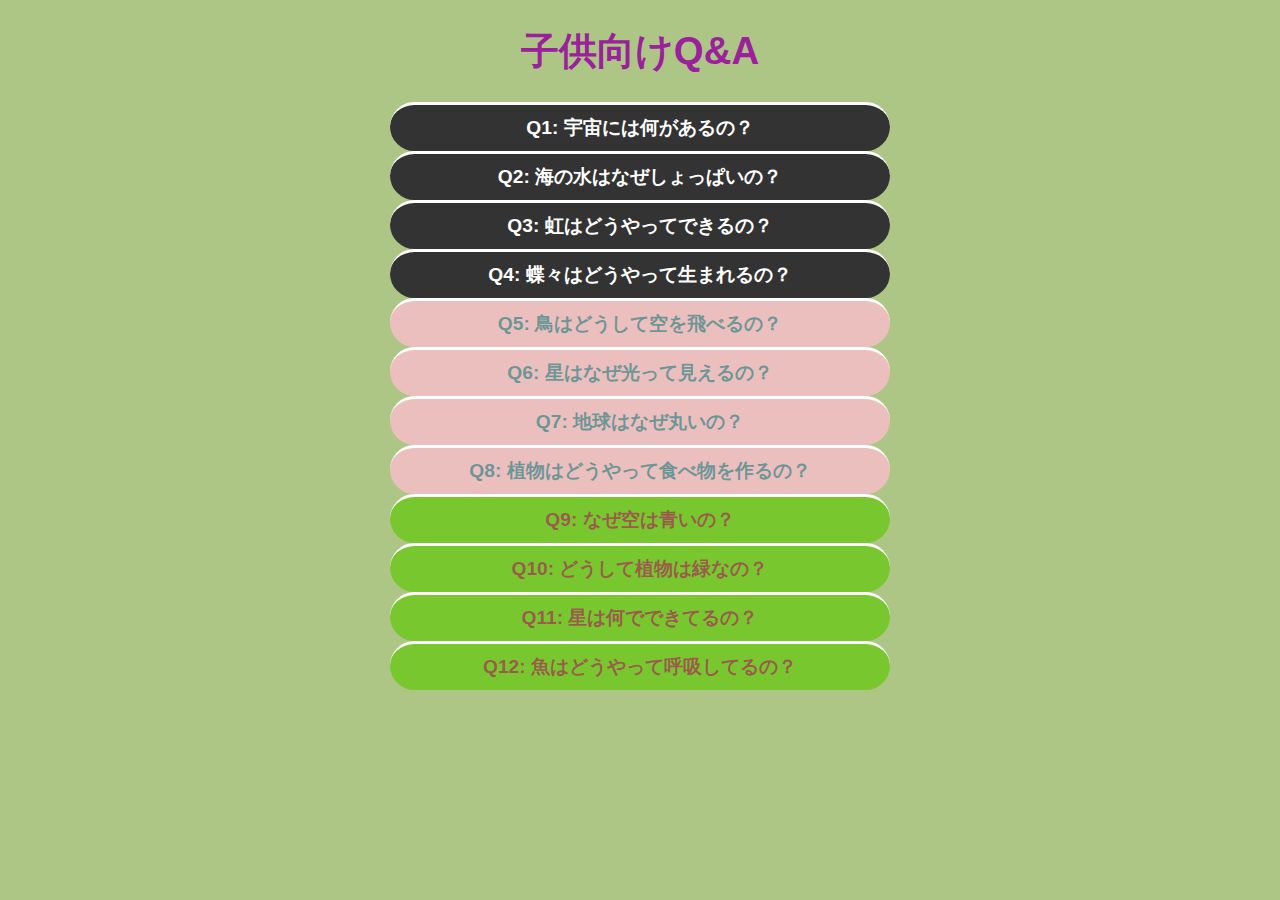
<file: index.html>
<!DOCTYPE html>
<html>
  <head>
    <meta charset="utf-8" />
    <link
      href="https://fonts.googleapis.com/css?family=Roboto&display=swap"
      rel="stylesheet"
    />

    <link rel="stylesheet" href="style.css" />
    <title>子供向けQ&A</title>
  </head>
  <body>
    <h1>子供向けQ&A</h1>
    <div class="accordion" id="js-faq">
      <p class="accordion-trigger">Q1: 宇宙には何があるの？</p>
      <div class="accordion-content">
        A1: 宇宙には星や惑星、隕石、彗星などがあるよ。
      </div>

      <p class="accordion-trigger">Q2: 海の水はなぜしょっぱいの？</p>
      <div class="accordion-content">
        A2: 海には塩が含まれているからしょっぱいんだよ。
      </div>

      <p class="accordion-trigger">Q3: 虹はどうやってできるの？</p>
      <div class="accordion-content">
        A3: 虹は、雨が降った後に太陽の光が水滴に反射してできるよ。
      </div>

      <p class="accordion-trigger">Q4: 蝶々はどうやって生まれるの？</p>
      <div class="accordion-content">
        A4: 蝶々は卵から生まれて、幼虫（ケータイ）、さなぎを経て、成虫になるよ。
      </div>
    </div>
    <div class="accordion-1" id="js-accordion-mini">
      <dl class="accordion-trigger-1">Q5: 鳥はどうして空を飛べるの？</dl>
      <dt class="accordion-content">
        A5: 鳥は羽が軽くて、体が空気をたくさん含んでいるから、空を飛べるんだよ。
      </dt>

      <dl class="accordion-trigger-1">Q6: 星はなぜ光って見えるの？</dl>
      <dt class="accordion-content">
        A6: 星自体が光を出していて、その光が地球まで届くから光って見えるんだよ。
      </dt>

      <dl class="accordion-trigger-1">Q7: 地球はなぜ丸いの？</dl>
      <dt class="accordion-content">
        A7:
        地球は重力のために球形になっているんだ。重力がすべてを中心に引っ張るから、丸くなるんだよ。
      </dt>

      <dl class="accordion-trigger-1">Q8: 植物はどうやって食べ物を作るの？</dl>
      <dt class="accordion-content">
        A8:
        植物は光合成という方法で、太陽の光と空気の中の二酸化炭素、水を使って食べ物を作るんだよ。
      </dt>
    </div>

    <div class="accordion" id="js-accordion">
      <a href="" class="accordion-trigger-2">Q9: なぜ空は青いの？</a>
      <div class="accordion-content">
        A9: 空が青く見えるのは、大気が太陽の光の青い色を散乱させるからだよ。
      </div>

      <a href="" class="accordion-trigger-2">Q10: どうして植物は緑なの？</a>
      <div class="accordion-content">
        A10:
        植物の葉にはクロロフィルという緑色の物質があって、光合成を助けているんだよ。
      </div>

      <a href="" class="accordion-trigger-2">Q11: 星は何でできてるの？</a>
      <div class="accordion-content">
        A11:
        星は主に水素とヘリウムというガスでできていて、とても高温で光っているんだ。
      </div>

      <a href="" class="accordion-trigger-2"
        >Q12: 魚はどうやって呼吸してるの？</a
      >
      <div class="accordion-content">
        A12: 魚はエラを使って水中の酸素を取り込んで呼吸しているんだよ。
      </div>
    </div>

    <script src="arrenge.js"></script>
  </body>
</html>
</file>
<file: style.css>
body {
  font-family: 'Arial', sans-serif;
  font-size: larger;
  font-weight: bold;
  background-color: #adc686;
}
h1 {
  color: rgb(155, 32, 155);
  font-weight: bold;
  text-align: center;
}

.accordion-trigger:hover,
.accordion-trigger-1:hover,
.accordion-trigger-2:hover {
  color: #ff6347;
}

.accordion {
  width: 500px;
  margin: 0 auto;
}
.accordion-1 {
  width: 500px;
  margin: 0 auto;
  color: #ff6347;
}
.accordion-trigger {
  margin: 0;
  padding: 10px;
  display: block;
  text-align: center;
  background: #333;
  color: #fff;
  border-top: 3px solid #fff;
  border-radius: 40px;
}

.accordion-trigger-1 {
  margin: 0;
  padding: 10px;
  display: block;
  text-align: center;
  background: #ecbfbf;
  color: #147a7a99;
  border-top: 3px solid #fff;
  border-radius: 40px;
}
.accordion-trigger-2 {
  margin: 0;
  padding: 10px;
  display: block;
  text-align: center;
  background: #78c72e;
  color: rgba(177, 18, 95, 0.6);
  border-top: 3px solid #fff;
  border-radius: 40px;
  text-decoration: none;
}

.accordion-content {
  margin: 0;
  padding: 10px;
  text-align: center;
  background-color: gold;
  border: 1px solid #ccc;
  display: none;
  border-radius: 50px;
}
</file>
